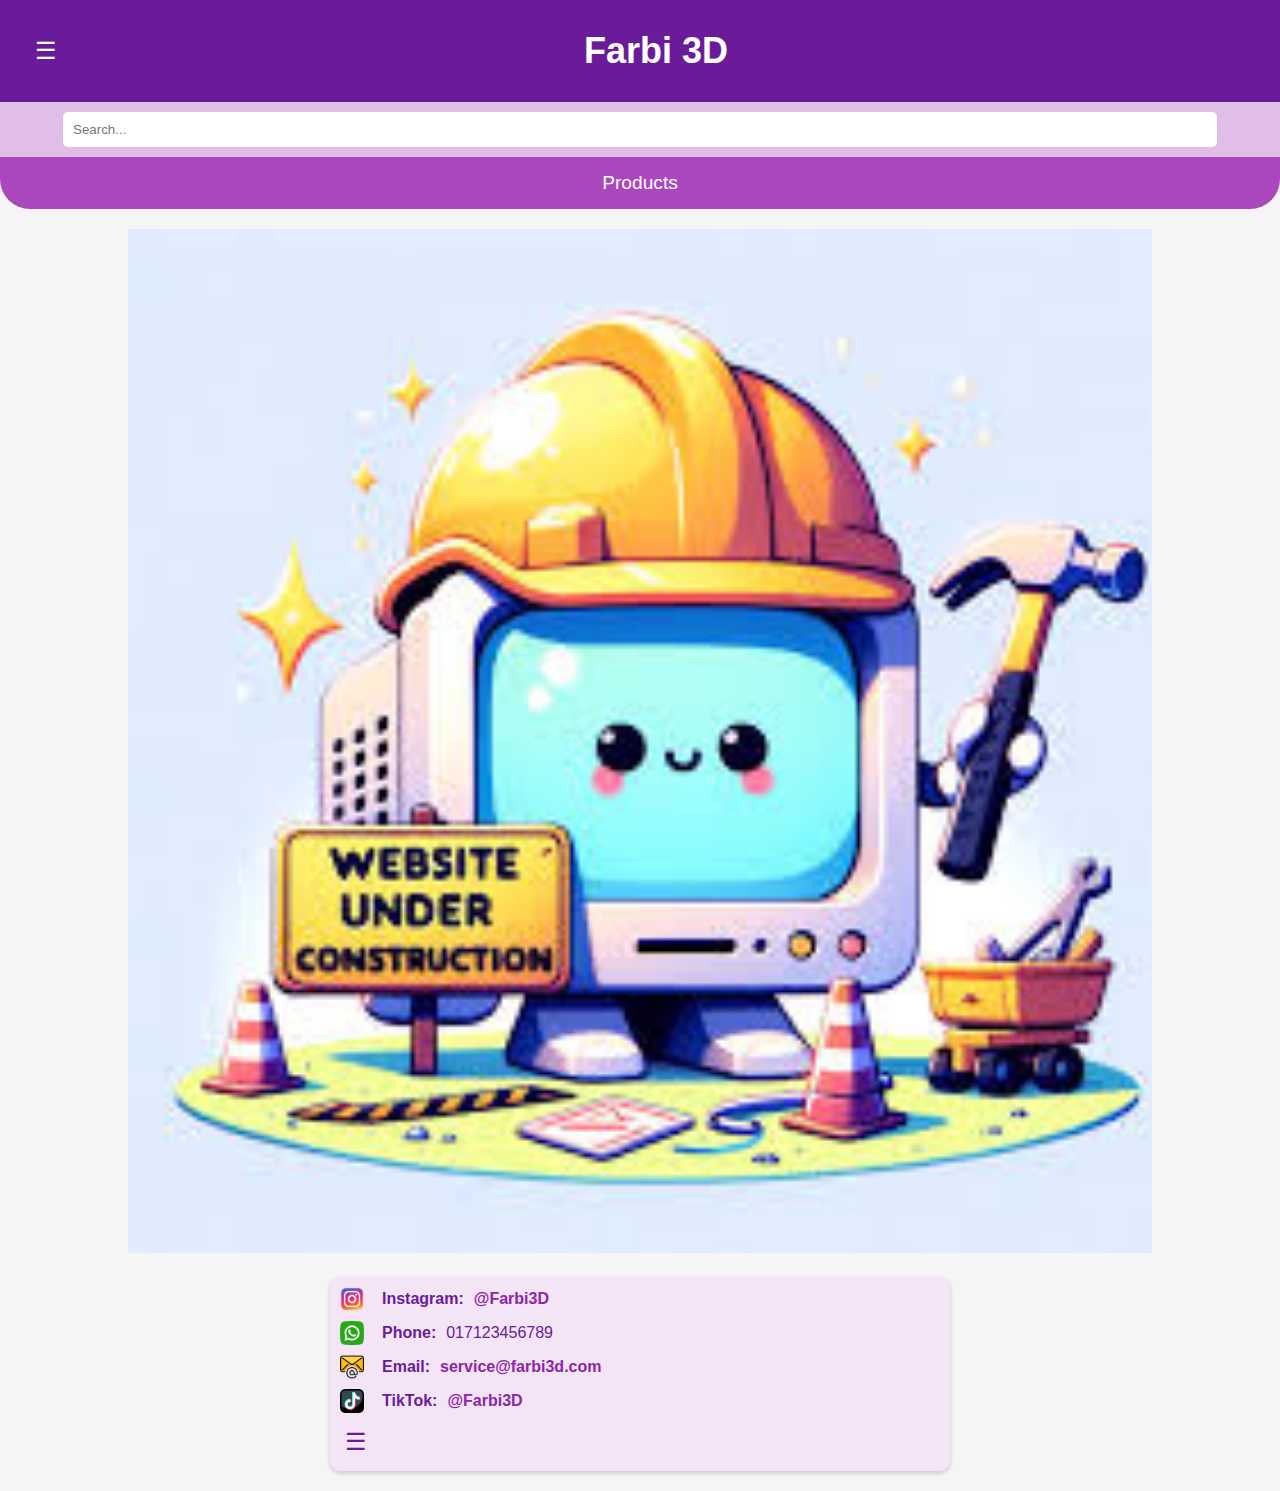
<file: index.html>
<!DOCTYPE html>
<html lang="en">
  <head>
    <meta charset="UTF-8" />
    <meta name="viewport" content="width=device-width, initial-scale=1.0" />
    <title>Farbi 3D</title>
    <link rel="stylesheet" href="style.css" />
  </head>

  <body id="home">
    <header>
      <span class="menu-icon">&#9776;</span>
      <h1 class="company-name">Farbi 3D</h1>
    </header>

    <div class="search-bar-container">
      <input type="text" placeholder="Search..." />
    </div>

    <div class="product-heading">Products</div>

    <!-- Add the image here -->
    <div class="image-container">
      <img src="images/under-construction.jpg" alt="Under Construction" />
    </div>

    <div class="side-menu" id="side-menu">
      <ul>
        <li><a href="#home">Home</a></li>
        <li><a href="about.html">About</a></li>
        <li><a href="#contact-info">Contact</a></li>
        <li><a href="#">Services</a></li>
      </ul>
    </div>

    <footer>
      <div id="contact-info" class="contact-info">
        <div class="contact-item">
          <img
            src="images/instagram.png"
            alt="Instagram"
            class="contact-icon"
          />
          <p>
            <strong>Instagram:</strong>
            <a href="https://www.instagram.com/Farbi3D" target="_blank"
              >@Farbi3D</a
            >
          </p>
        </div>
        <div class="contact-item">
          <img src="images/whatsapp.png" alt="Phone" class="contact-icon" />
          <p><strong>Phone:</strong> 017123456789</p>
        </div>
        <div class="contact-item">
          <img src="images/email.png" alt="Email" class="contact-icon" />
          <p>
            <strong>Email:</strong>
            <a href="mailto:service@farbi3d.com">service@farbi3d.com</a>
          </p>
        </div>
        <div class="contact-item">
          <img src="images/tiktok.png" alt="TikTok" class="contact-icon" />
          <p>
            <strong>TikTok:</strong>
            <a href="https://www.tiktok.com/@Farbi3D" target="_blank"
              >@Farbi3D</a
            >
          </p>
        </div>

        <div class="contact-item">
          <p>
            <span class="menu-icon" id="menu-icon-bottom">&#9776;</span>
          </p>
        </div>
      </div>
    </footer>

    <script src="script.js"></script>
  </body>
</html>
</file>
<file: style.css>
/* General styling */
body,
html {
  margin: 0;
  padding: 0;
  font-family: "Segoe UI", Tahoma, Geneva, Verdana, sans-serif;
  background-color: #f5f5f5;
}

header {
  display: flex;
  align-items: center;
  justify-content: space-between;
  background-color: #6a1b9a;
  padding: 30px;
  /* Increased padding to make the header 3 times taller */
  color: white;
  box-shadow: 0 2px 5px rgba(0, 0, 0, 0.2);
}

.company-name {
  margin: 0;
  text-align: center;
  flex-grow: 1;
  font-size: 2.25em;
  /* Font size for company name */
}

.menu-icon {
  font-size: 24px;
  cursor: pointer;
  padding: 5px;
}

.search-bar-container {
  padding: 10px;
  text-align: center;
  background-color: #e1bee7;
}

.search-bar-container input[type="text"] {
  width: 90%;
  padding: 10px;
  border: none;
  border-radius: 5px;
  outline: none;
}

.product-heading {
  text-align: center;
  padding: 15px;
  background-color: #ab47bc;
  color: white;
  font-size: 1.2em;
  border-bottom-left-radius: 30px;
  /* Rounded bottom-left corner */
  border-bottom-right-radius: 30px;
  /* Rounded bottom-right corner */
}

/* Image container styling */
.image-container {
  text-align: center;
  margin: 20px 0;
  /* Add margin to create space above and below the image */
}

.image-container img {
  width: 200%;
  /* Double the image width */
  height: auto;
  /* Maintain aspect ratio */
  max-width: 80%;
  /* Override any maximum width constraints */
}

/* Side menu styling */
.side-menu {
  position: fixed;
  width: 0;
  height: 100%;
  top: 0;
  left: 0;
  background-color: #8e24aa;
  overflow-x: hidden;
  transition: 0.5s;
  padding-top: 60px;
  box-shadow: 2px 0 5px rgba(0, 0, 0, 0.5);
}

.side-menu ul {
  list-style-type: none;
  padding: 0;
  margin: 0;
}

.side-menu ul li {
  padding: 10px 20px;
  transition: background-color 0.3s, color 0.3s;
}

.side-menu ul li a {
  color: white;
  text-decoration: none;
  font-size: 1.1em;
  display: block;
  border-radius: 4px;
  padding: 8px 16px;
  transition: background-color 0.3s;
}

.side-menu ul li:hover {
  background-color: #6a1b9a;
}

.side-menu ul li a:hover {
  color: #e1bee7;
}

/* Responsive design for mobile */
@media (max-width: 600px) {
  .company-name {
    font-size: 1.8em;
  }

  .menu-icon {
    font-size: 20px;
  }
}

/* Contact info styling */
/* .contact-info {
    text-align: center;
    margin: 20px 0;
    padding: 10px;
    background-color: #f3e5f5;
    border-radius: 10px;
    box-shadow: 0 2px 5px rgba(0, 0, 0, 0.2);
}

.contact-info p {
    margin: 5px 0;
    color: #6a1b9a;
    font-size: 1em;
}

.contact-info a {
    color: #8e24aa;
    text-decoration: none;
    font-weight: bold;
}

.contact-info a:hover {
    text-decoration: underline;
} */

.contact-info {
  display: flex;
  flex-direction: column;
  align-items: flex-start; /* Align items to the left */
  gap: 10px; /* Space between contact items */
  margin: 20px auto; /* Center the entire section */
  padding: 10px;
  background-color: #f3e5f5;
  border-radius: 10px;
  box-shadow: 0 2px 5px rgba(0, 0, 0, 0.2);
  max-width: 600px; /* Optional: Set a maximum width */
}

.contact-item {
  display: flex;
  align-items: center; /* Center items vertically within each row */
  gap: 10px; /* Space between icon and text */
  width: 100%; /* Make each contact item take up the full width */
}

.contact-icon {
  width: 24px; /* Adjust size as needed */
  height: 24px; /* Adjust size as needed */
  flex-shrink: 0; /* Prevent icon from shrinking */
}

.contact-item p {
  margin: 0;
  font-size: 1em; /* Ensure consistent font size */
  color: #6a1b9a; /* Text color */
  flex-grow: 1; /* Allow text to take up remaining space */
  display: flex;
  align-items: center; /* Center text vertically */
}

.contact-item a {
  color: #8e24aa; /* Link color */
  text-decoration: none;
  font-weight: bold;
  display: flex;
  align-items: center; /* Center link text vertically */
}

.contact-item a:hover {
  text-decoration: underline;
}

@media (max-width: 600px) {
  .contact-info {
    padding: 5px;
  }

  .contact-info p {
    font-size: 0.9em;
  }
}

html {
  scroll-behavior: smooth;
}

.contact-info p {
  display: flex;
  align-items: center;
  gap: 10px; /* Space between icon and text */
}

.contact-icon {
  width: 24px; /* Adjust size as needed */
  height: 24px; /* Adjust size as needed */
  margin-right: 8px; /* Space between icon and text */
  vertical-align: middle; /* Align icon with text */
}
</file>
